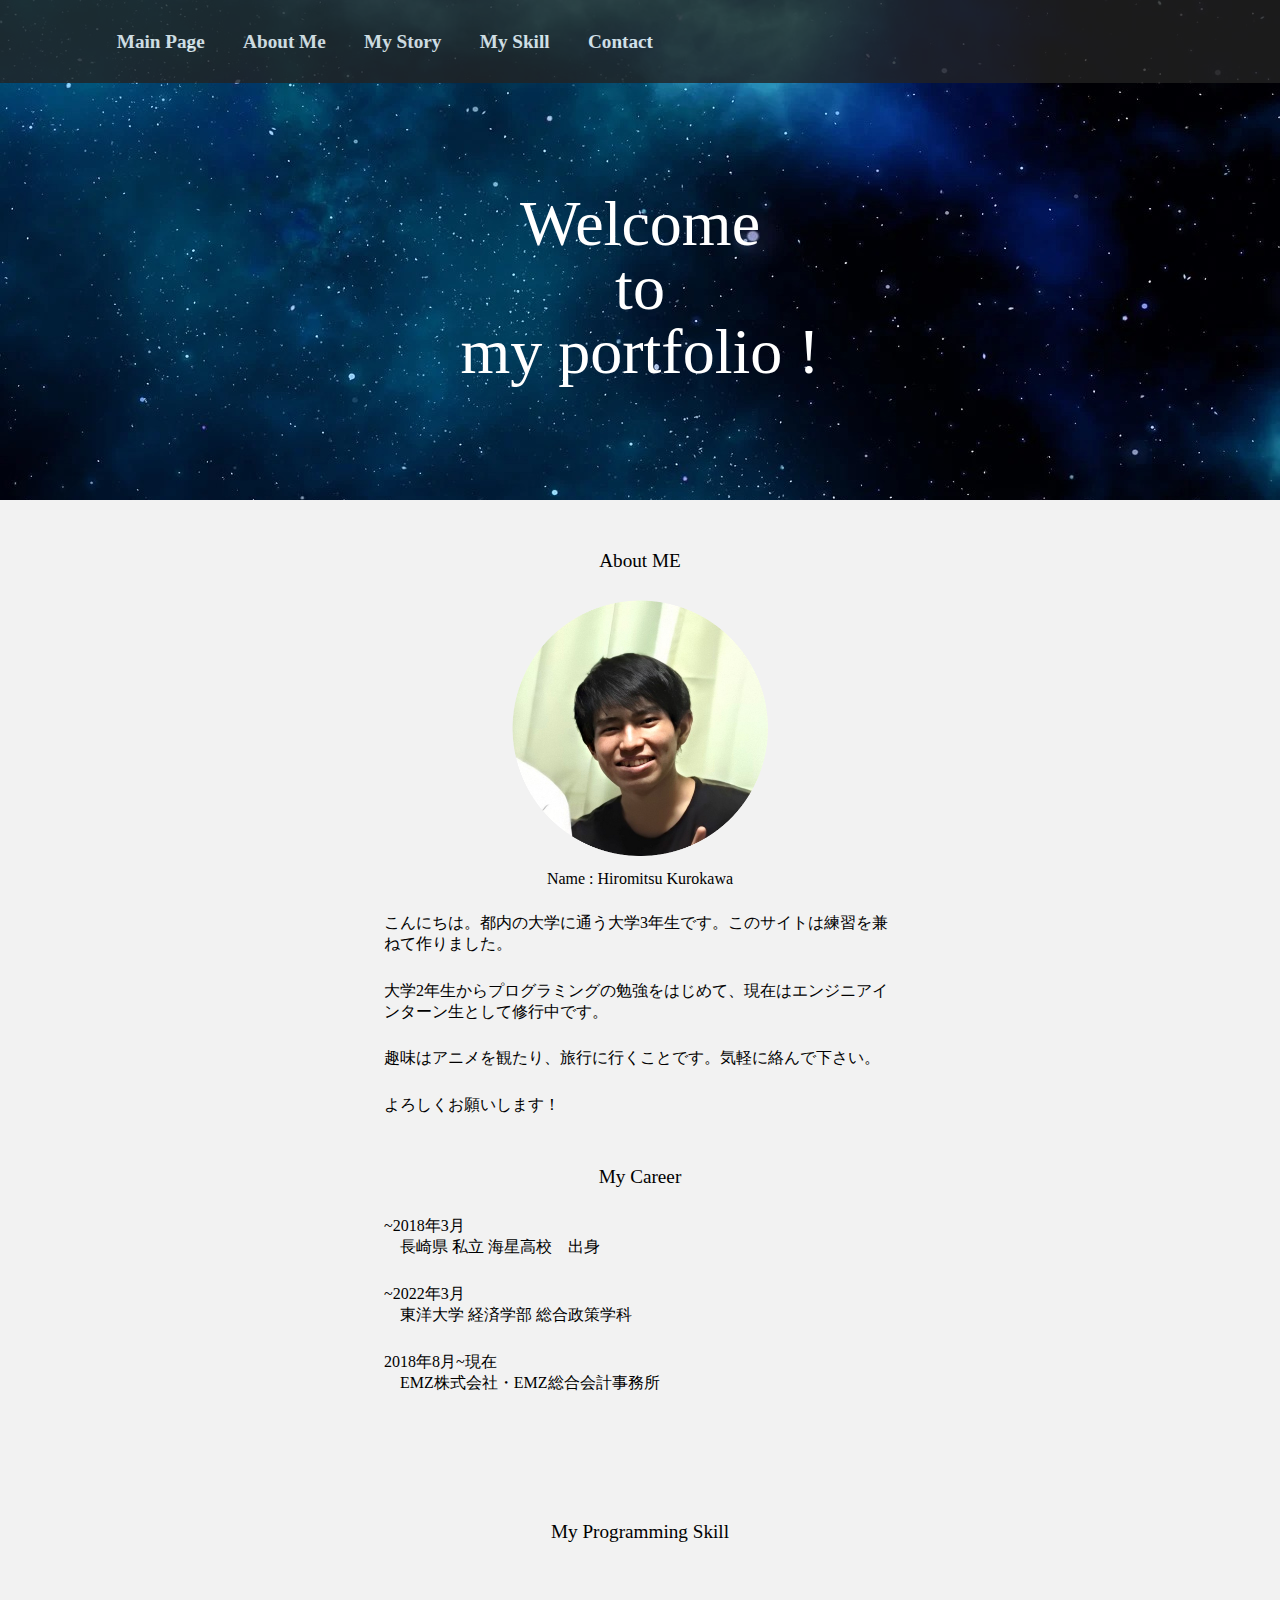
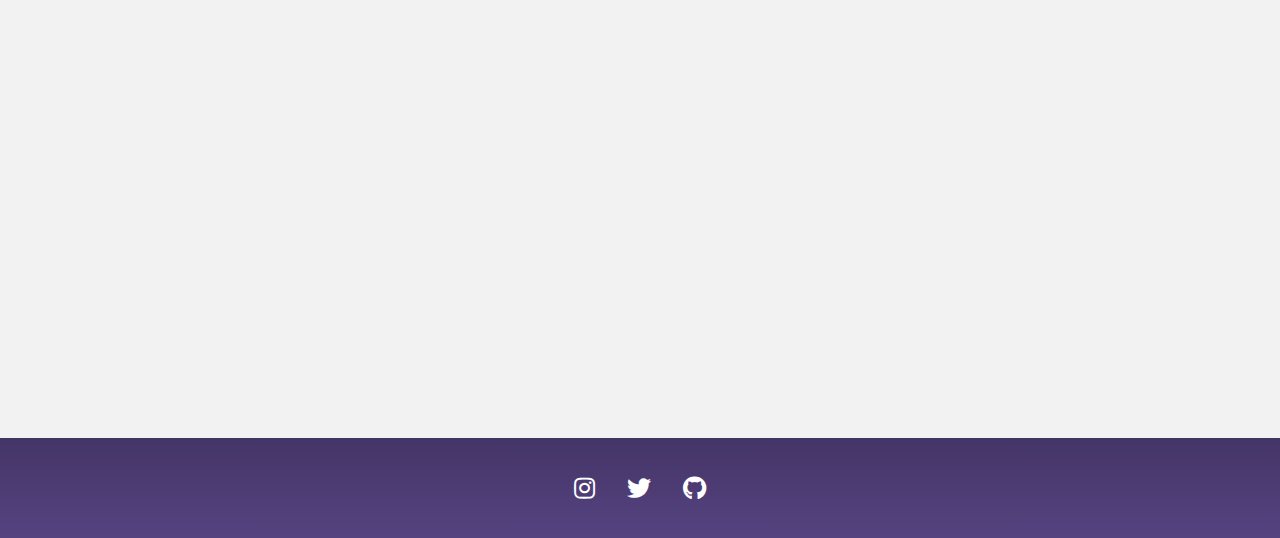
<file: profile/public/index.html>
<!DOCTYPE html>
<html lang="ja">

<head>
    <meta charset="UTF-8">
    <meta name="viewport" content="width=device-width, initial-scale=1.0">
    <title>自己紹介HP</title>
    <link rel="stylesheet" href="css/main.css">
    <link rel="stylesheet" href="https://use.fontawesome.com/releases/v5.6.3/css/all.css">
</head>


<body>
    <header>
        <ul class="menu">
            <li><a href="index.html">Main Page</a></li>
            <li><a href="about.html">About Me</a></li>
            <li><a href="story.html">My Story</a></li>
            <li><a href="skill.html">My Skill</a></li>
            <li><a href="contact.html">Contact</a></li>
        </ul>

        <div id="js-toggleMenu" class="ham">
            <span></span>
            <span></span>
            <span></span>
        </div>

        <div class="spMenu">
            <ul class="spMenu-container">
                <li><a href="index.html">Main Page</a></li>
                <li><a href="about.html">About Me</a></li>
                <li><a href="story.html">My Story</a></li>
                <li><a href="skill.html">My Skill</a></li>
                <li><a href="contact.html">Contact</a></li>
            </ul>
        </div>

    </header>

    <section class="main">

        <div class="top_image">
            <p>Welcome<br>to<br>my portfolio !</p>
        </div>

        <div class="contents">
            <h2>About ME</h2>
            <div class="profile_image">
                <img src="./img/profile_me_round.png" alt="">
            </div>
            <p class="my-name">Name : Hiromitsu Kurokawa</p>
            <p>こんにちは。都内の大学に通う大学3年生です。このサイトは練習を兼ねて作りました。</p>
            <p>大学2年生からプログラミングの勉強をはじめて、現在はエンジニアインターン生として修行中です。</p>
            <p>趣味はアニメを観たり、旅行に行くことです。気軽に絡んで下さい。</p>
            <p>よろしくお願いします！</p>


            <h2>My Career</h2>
            <p>~2018年3月<br>　長崎県 私立 海星高校　出身</p>
            <p>~2022年3月<br>　東洋大学 経済学部 総合政策学科</p>
            <p>2018年8月~現在<br>　EMZ株式会社・EMZ総合会計事務所</p>
        </div>



        <h2>My Programming Skill</h2>
        <div class="lessons">
            <div id="sample1" class="lesson fade_off">
                <div class="lesson-icon">
                    <img src="./img/html.png" alt="">
                    <p>HTML & CSS</p>
                </div>
                <p class="txt-contents">Webページの作成に使用される言語です。HTMLとCSSを組み合わせることで、静的なページを作り上げることができます。</p>
            </div>
            <div id="sample2" class="lesson fade_off">
                <div class="lesson-icon">
                    <img src="./img/javaScript.png" alt="">
                    <p>JavaScript</p>
                </div>
                <p class="txt-contents">JavaScript はウェブページにて複雑な機能をできるようにするプログラミング言語です。</p>
            </div>
            <div id="sample3" class="lesson fade_off">
                <div class="lesson-icon">
                    <img src="./img/jQuery.png" alt="">
                    <p>jQuery</p>
                </div>
                <p class="txt-contents">素敵な動きを手軽に実装できるJavaScriptライブラリです。
                    アニメーション効果をつけたり、Ajaxを使って外部ファイルを読み込んだりと色々なことができます。</p>
            </div>
            <div id="sample4" class="lesson fade_off">
                <div class="lesson-icon">
                    <img src="./img/MySQL.png" alt="">
                    <p>MySQL</p>
                </div>
                <p class="txt-contents">世界中の多くの企業が使用しているデータベース管理システムです。大容量のデータも高速に動作を行えたり、簡単な分析ができます。</p>
            </div>
        </div>

    </section>

    <footer>


        <div class="social-icon">
            <!-- <p>My Portfolio</p> -->
            <ul>
                <li>
                    <a href="https://www.instagram.com/hiromitsu_kurokawa" class="btn instagram">
                        <i id="insta-icon" class="fab fa-instagram"></i>

                    </a>
                </li>
                <li>
                    <a href="https://twitter.com/hiromitsu_10" class="btn twitter">
                        <i id="twitter-icon" class="fab fa-twitter"></i>

                    </a>
                </li>
                <li>
                    <a href="https://github.com/hiromitsu-10" class="btn github">
                        <i id="github-icon" class="fab fa-github"></i>

                    </a>
                </li>
            </ul>
        </div>

    </footer>

    <script src="./script/jquery-3.5.1.min.js"></script>
    <script src="js/scroll.js"></script>
    <script src="js/main.js"></script>
</body>

</html>
</file>
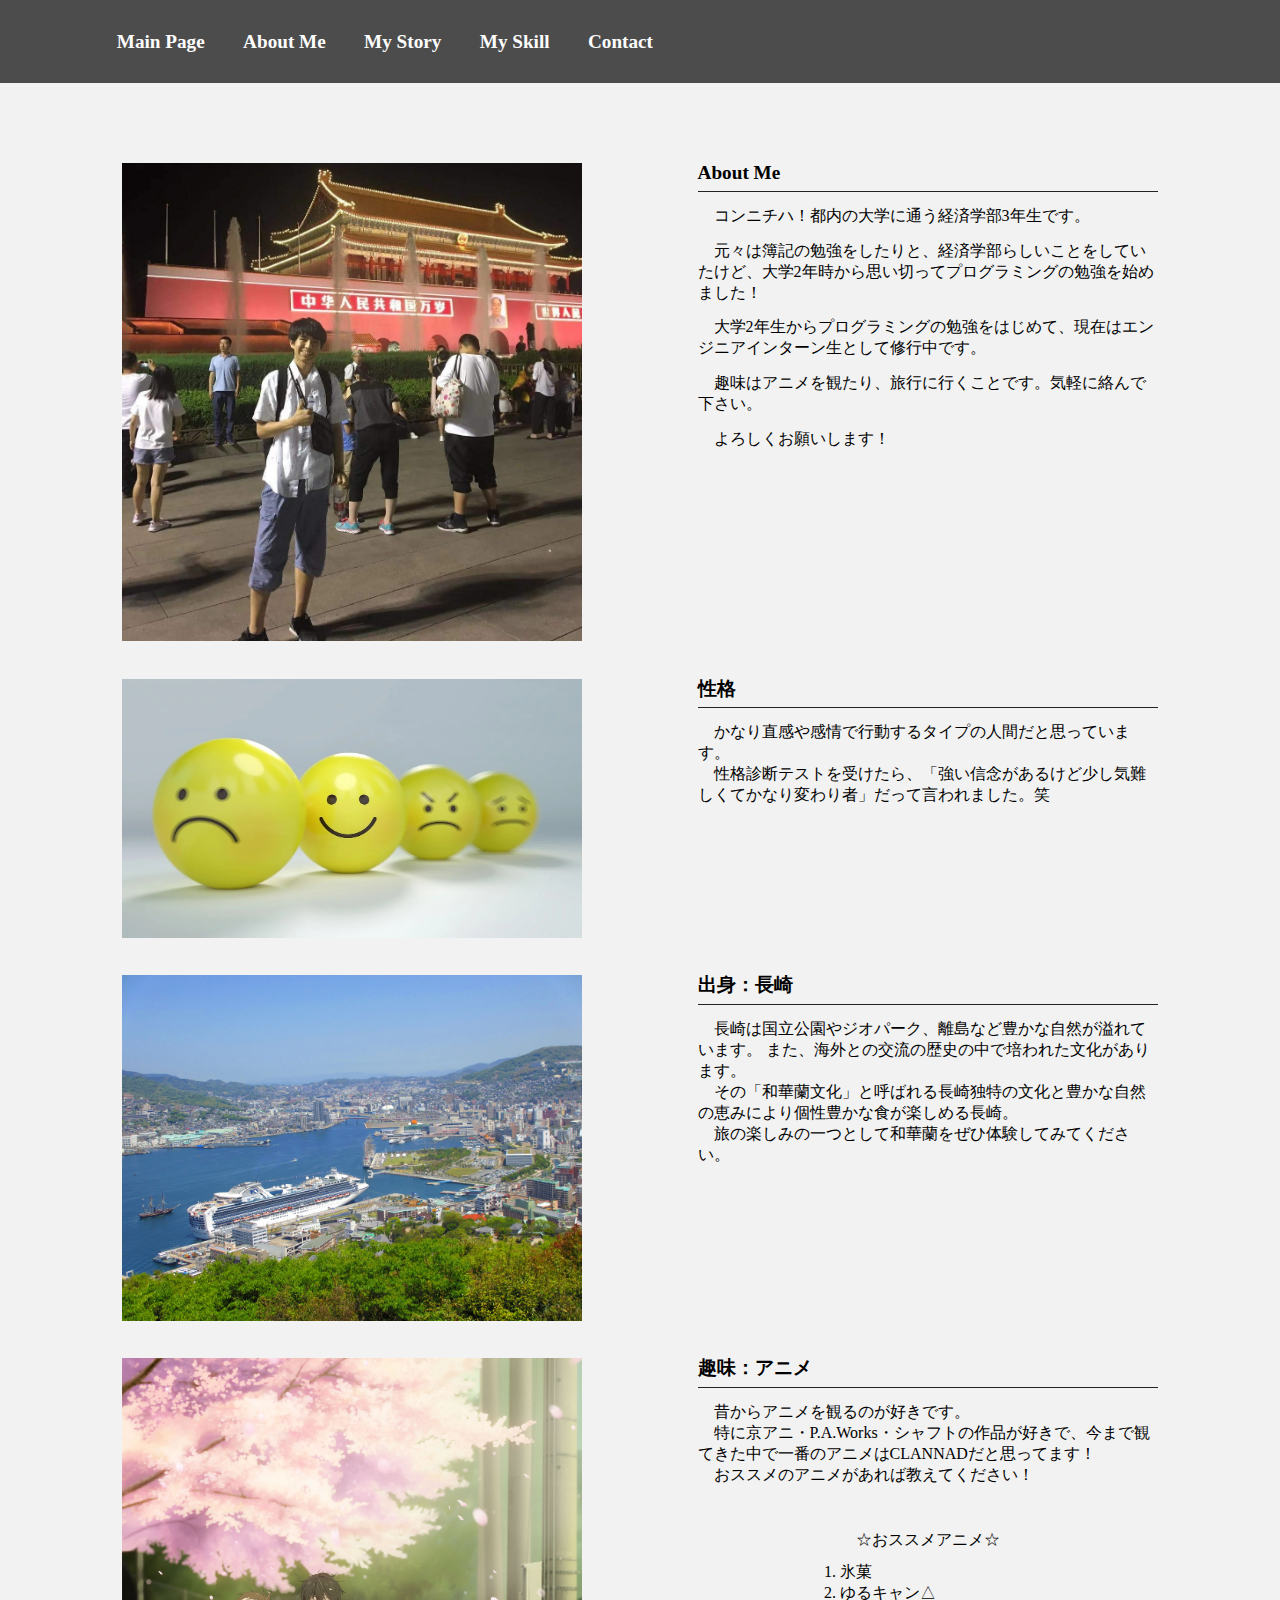
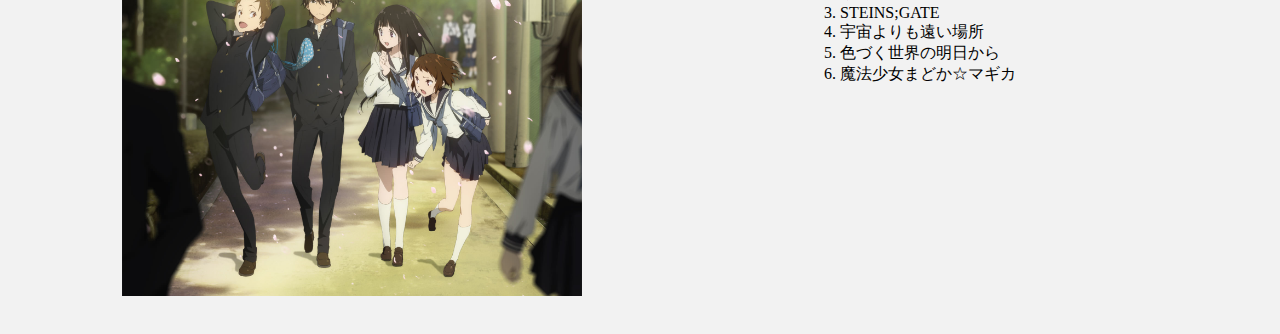
<file: profile/public/about.html>
<!DOCTYPE html>
<html lang="ja">

<head>
    <meta charset="UTF-8">
    <meta name="viewport" content="width=device-width, initial-scale=1.0">
    <title>Document</title>
    <link rel="stylesheet" href="css/main.css">
</head>

<body>
    <header>
        <ul class="menu">
            <li><a href="index.html">Main Page</a></li>
            <li><a href="about.html">About Me</a></li>
            <li><a href="story.html">My Story</a></li>
            <li><a href="skill.html">My Skill</a></li>
            <li><a href="contact.html">Contact</a></li>
        </ul>

        <div id="js-toggleMenu" class="ham">
            <span></span>
            <span></span>
            <span></span>
        </div>

        <div class="spMenu">
            <ul class="spMenu-container">
                <li><a href="index.html">Main Page</a></li>
                <li><a href="about.html">About Me</a></li>
                <li><a href="story.html">My Story</a></li>
                <li><a href="skill.html">My Skill</a></li>
                <li><a href="contact.html">Contact</a></li>
            </ul>
        </div>
    </header>

    <section class="about">


        <div class="item">
            <div class="item_image">
                <img src="./img/about2.JPG" alt="">
            </div>
            <div class="item_content">
                <h3>About Me</h3>
                <p>　コンニチハ！都内の大学に通う経済学部3年生です。</p>
                <p>　元々は簿記の勉強をしたりと、経済学部らしいことをしていたけど、大学2年時から思い切ってプログラミングの勉強を始めました！</p>
                <p>　大学2年生からプログラミングの勉強をはじめて、現在はエンジニアインターン生として修行中です。</p>
                <p>　趣味はアニメを観たり、旅行に行くことです。気軽に絡んで下さい。</p>
                <p>　よろしくお願いします！</p>
            </div>
        </div>

        <div class="item">
            <div class="item_image">
                <img src="./img/smiley.jpg" alt="">
            </div>
            <div class="item_content">
                <h3>性格</h3>
                <p>　かなり直感や感情で行動するタイプの人間だと思っています。
                    <br>
                    　性格診断テストを受けたら、「強い信念があるけど少し気難しくてかなり変わり者」だって言われました。笑
                </p>
            </div>
        </div>

        <div class="item">
            <div class="item_image">
                <img src="./img/nagasaki.jpg" alt="">
            </div>
            <div class="item_content">
                <h3>出身：長崎</h3>
                <p>　長崎は国立公園やジオパーク、離島など豊かな自然が溢れています。
                    また、海外との交流の歴史の中で培われた文化があります。
                    <br>
                    　その「和華蘭文化」と呼ばれる長崎独特の文化と豊かな自然の恵みにより個性豊かな食が楽しめる長崎。
                    <br>
                    　旅の楽しみの一つとして和華蘭をぜひ体験してみてください。</p>
            </div>
        </div>

        <div class="item">
            <div class="item_image">
                <img src="./img/hyouka.jpg" alt="">
            </div>
            <div class="item_content">
                <h3>趣味：アニメ</h3>
                <p>　昔からアニメを観るのが好きです。
                    <br>
                    　特に京アニ・P.A.Works・シャフトの作品が好きで、今まで観てきた中で一番のアニメはCLANNADだと思ってます！
                    <br>
                    　おススメのアニメがあれば教えてください！
                    <!-- <br>☆おススメアニメ☆ -->
                </p>

                <div class="anime">
                    <h4>☆おススメアニメ☆</h4>
                    <ol>
                        <li>氷菓</li>
                        <li>ゆるキャン△</li>
                        <li>STEINS;GATE</li>
                        <li>宇宙よりも遠い場所</li>
                        <li>色づく世界の明日から</li>
                        <li>魔法少女まどか☆マギカ</li>
                    </ol>
                </div>
            </div>
        </div>

    </section>

    <script src="js/main.js"></script>
</body>

</html>
</file>
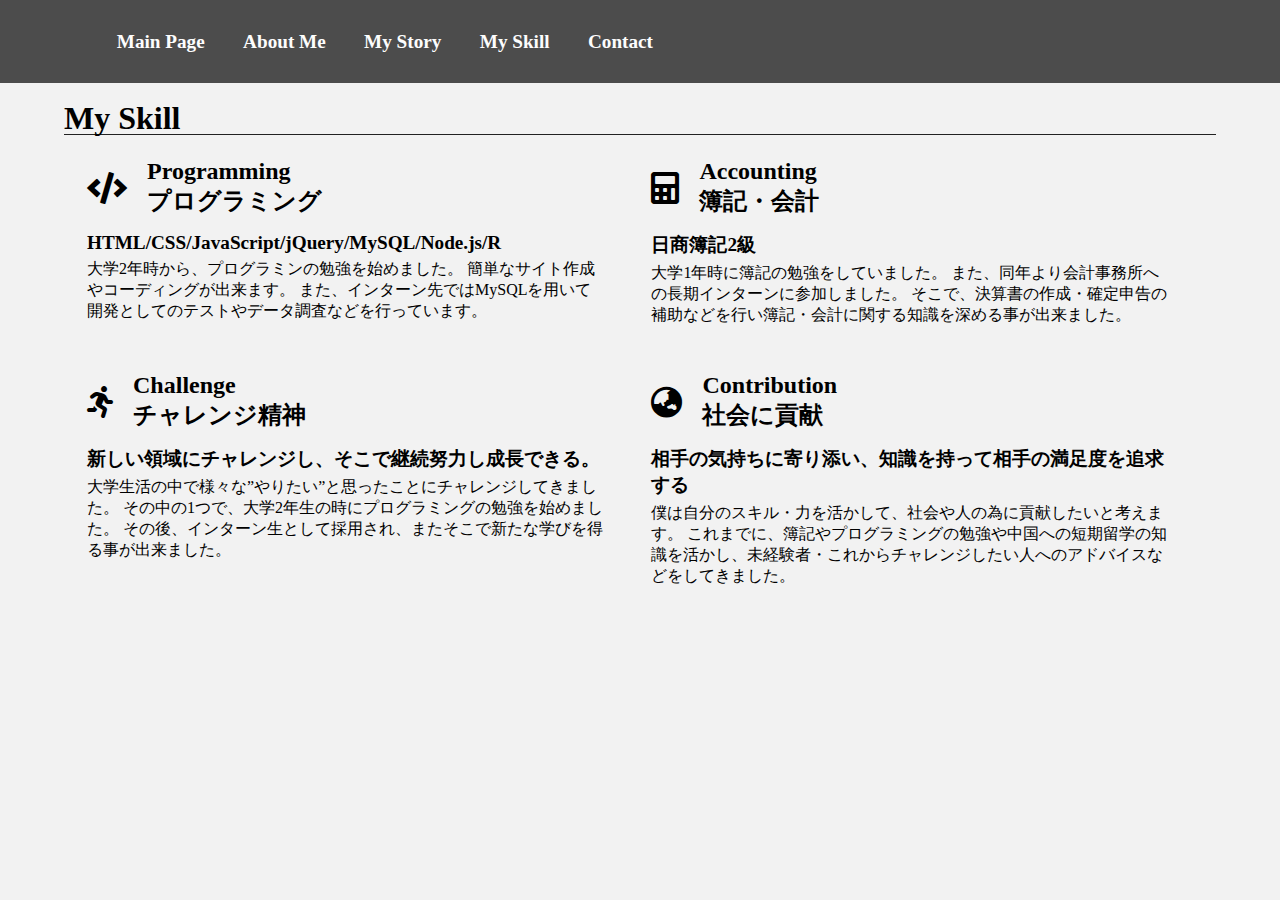
<file: profile/public/skill.html>
<!DOCTYPE html>
<html lang="ja">

<head>
    <meta charset="UTF-8">
    <meta name="viewport" content="width=device-width, initial-scale=1.0">
    <title>Document</title>
    <link rel="stylesheet" href="css/main.css">
    <link rel="stylesheet" href="https://use.fontawesome.com/releases/v5.6.3/css/all.css">
</head>

<body>
    <header>
        <ul class="menu">
            <li><a href="index.html">Main Page</a></li>
            <li><a href="about.html">About Me</a></li>
            <li><a href="story.html">My Story</a></li>
            <li><a href="skill.html">My Skill</a></li>
            <li><a href="contact.html">Contact</a></li>
        </ul>

        <div id="js-toggleMenu" class="ham">
            <span></span>
            <span></span>
            <span></span>
        </div>

        <div class="spMenu">
            <ul class="spMenu-container">
                <li><a href="index.html">Main Page</a></li>
                <li><a href="about.html">About Me</a></li>
                <li><a href="story.html">My Story</a></li>
                <li><a href="skill.html">My Skill</a></li>
                <li><a href="contact.html">Contact</a></li>
            </ul>
        </div>
    </header>

    <section class="skill">
        <!-- <div class="spMenu">
            <ul class="spMenu-container">
                <li><a href="index.html">Main Page</a></li>
                <li><a href="about.html">About Me</a></li>
                <li><a href="story.html">My Story</a></li>
                <li><a href="skill.html">My Skill</a></li>
                <li><a href="contact.html">Contact</a></li>
            </ul>
        </div> -->


        <h1>My Skill</h1>
        <div class="item">

            <div class="content">
                <div class="title">
                    <i id="code-icon" class="fas fa-code"></i>
                    <h3>Programming<br>プログラミング</h3>
                </div>
                <h6>HTML/CSS/JavaScript/jQuery/MySQL/Node.js/R</h6>
                <p>大学2年時から、プログラミンの勉強を始めました。
                    簡単なサイト作成やコーディングが出来ます。
                    また、インターン先ではMySQLを用いて開発としてのテストやデータ調査などを行っています。
                </p>
            </div>

            <div class="content">
                <div class="title">
                    <i id="account-icon" class="fas fa-calculator"></i>
                    <h3>Accounting<br>簿記・会計</h3>
                </div>
                <h6>日商簿記2級</h6>
                <p>大学1年時に簿記の勉強をしていました。
                    また、同年より会計事務所への長期インターンに参加しました。
                    そこで、決算書の作成・確定申告の補助などを行い簿記・会計に関する知識を深める事が出来ました。
                </p>
            </div>

            <div class="content">
                <div class="title">
                    <i id="run-icon" class="fas fa-running"></i>
                    <h3>Challenge<br>チャレンジ精神</h3>
                </div>
                <h6>新しい領域にチャレンジし、そこで継続努力し成長できる。</h6>
                <p>大学生活の中で様々な”やりたい”と思ったことにチャレンジしてきました。
                    その中の1つで、大学2年生の時にプログラミングの勉強を始めました。
                    その後、インターン生として採用され、またそこで新たな学びを得る事が出来ました。
                </p>
            </div>

            <div class="content">
                <div class="title">
                    <i id="contribute-icon" class="fas fa-globe-asia"></i>
                    <h3>Contribution<br>社会に貢献</h3>
                </div>
                <h6>相手の気持ちに寄り添い、知識を持って相手の満足度を追求する</h6>
                <p>僕は自分のスキル・力を活かして、社会や人の為に貢献したいと考えます。
                    これまでに、簿記やプログラミングの勉強や中国への短期留学の知識を活かし、未経験者・これからチャレンジしたい人へのアドバイスなどをしてきました。
                </p>
            </div>
        </div>
        <!-- </div> -->
    </section>

    <script src="./script/jquery-3.5.1.min.js"></script>
    <script type="text/javascript" src="./script/jquery-css-transform.js"></script>
    <script type="text/javascript" src="./script/rotate3Di.js"></script>
    <script src="./script/main.js"></script>
    <script src="js/main.js"></script>
</body>

</html>
</file>
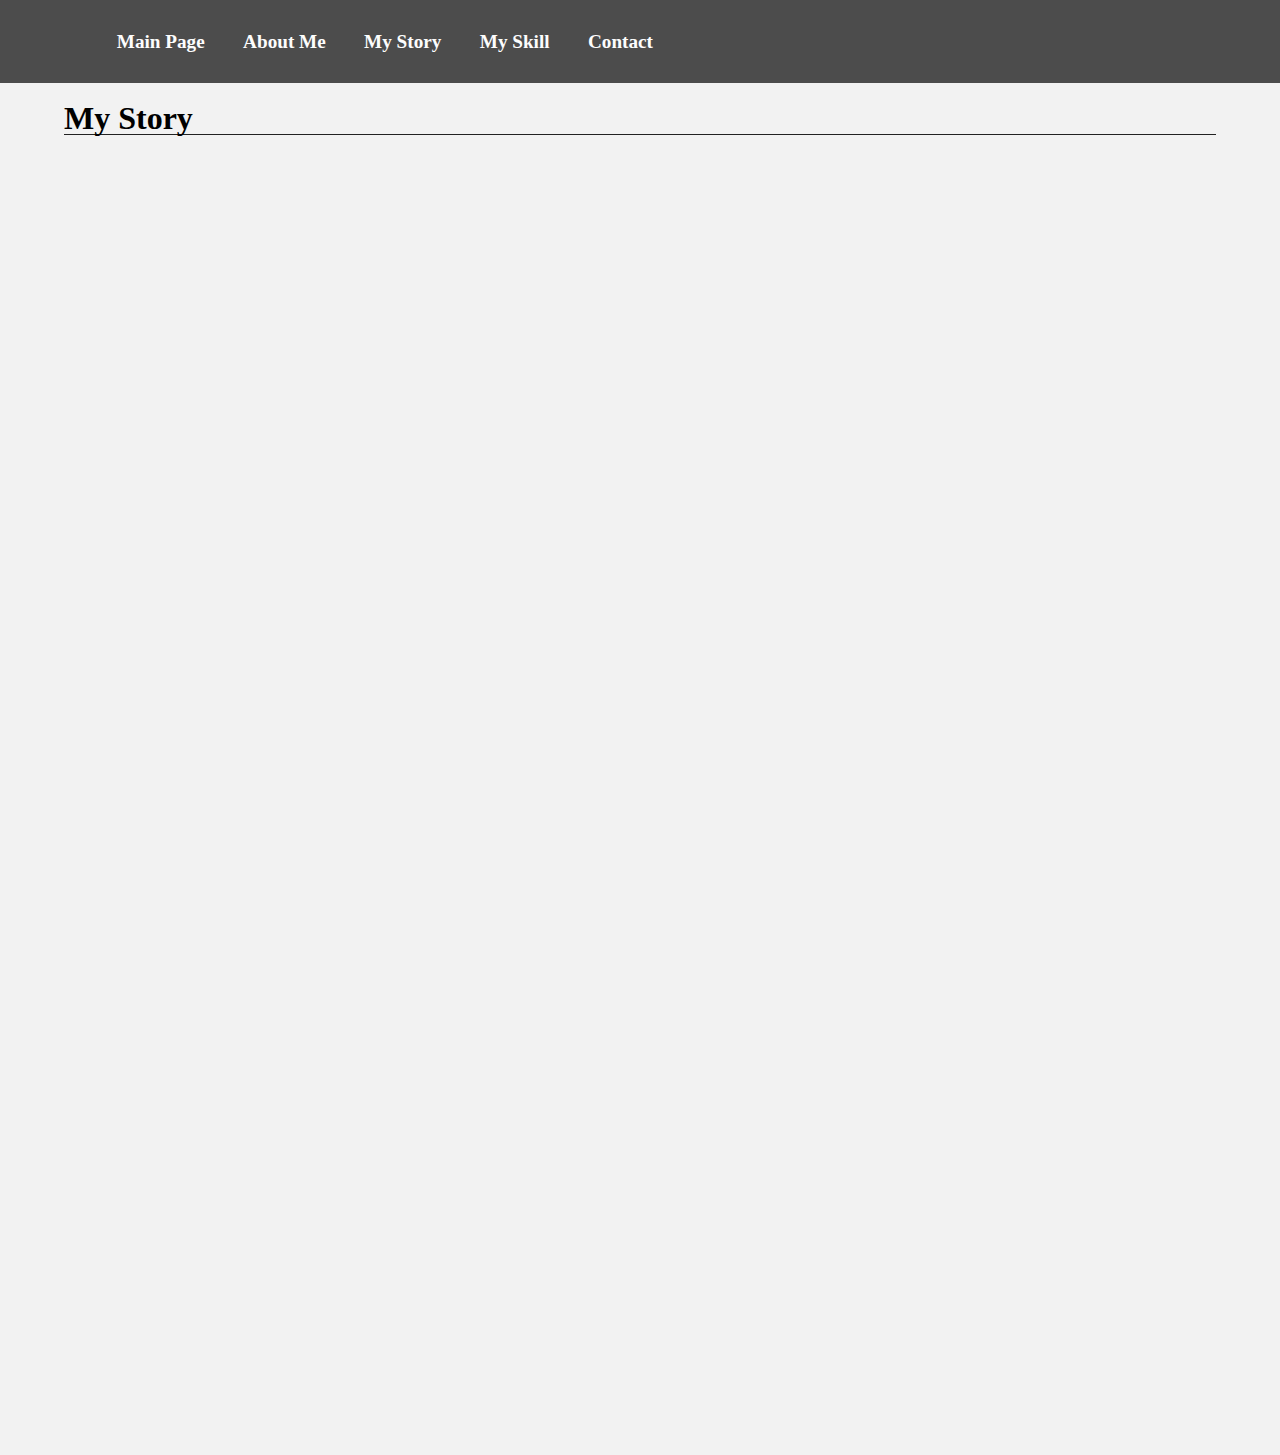
<file: profile/public/story.html>
<!DOCTYPE html>
<html lang="ja">

<head>
    <meta charset="UTF-8">
    <meta name="viewport" content="width=device-width, initial-scale=1.0">
    <title>Document</title>
    <link rel="stylesheet" href="css/main.css">
</head>

<body>
    <header>
        <ul class="menu">
            <li><a href="index.html">Main Page</a></li>
            <li><a href="about.html">About Me</a></li>
            <li><a href="story.html">My Story</a></li>
            <li><a href="skill.html">My Skill</a></li>
            <li><a href="contact.html">Contact</a></li>
        </ul>

        <div id="js-toggleMenu" class="ham">
            <span></span>
            <span></span>
            <span></span>
        </div>

        <div class="spMenu">
            <ul class="spMenu-container">
                <li><a href="index.html">Main Page</a></li>
                <li><a href="about.html">About Me</a></li>
                <li><a href="story.html">My Story</a></li>
                <li><a href="skill.html">My Skill</a></li>
                <li><a href="contact.html">Contact</a></li>
            </ul>
        </div>
    </header>

    <div class="story">

        <h1>My Story</h1>

        <section id="sample1" class="fade_off">
            <div class="content">
                <h3>常に動き続ける姿勢が、学びを深める原動力に</h3>
                <p><span></span>大学受験失敗を機に、大学では頑張ろうと漠然とした思いで大学に入学しました。入学者オリエンテーションの時に私は、日商簿記検定のことを知り、面白そうだし自分の為にもなるのではないかと思い勉強を始めました。1年生の4月から勉強を始め、6月の日商簿記3級の試験に合格することが出来ました。
                    <br><span></span>自信を付けた私は更に知識を深めたいと考え、思い切って会計事務所のインターンに応募してみました。面接時は緊張しましたが、なぜ簿記の勉強をしているのかやどうしてインターンに参加したいと思ったのかなどを真摯に伝え、同年の夏からインターンに参加させて貰うことになりました。
                    <br><span></span>インターンでは決算書の作成や確定申告の補助などを行い簿記に関する知識を深めることが出来ました。そのおかげで、11月の日商簿記2級の試験には余裕を持って合格することが出来ました。
                </p>
            </div>

            <div class="image">
                <!-- <img src="img/boki.jpeg" alt=""> -->
                <img src="./img/emz.jpg" alt="">
            </div>
        </section>

        <section id="sample2" class="fade_off">
            <div class="content">
                <h3>好き・やりたい事を探す旅へ</h3>
                <p><span></span>大学2年時簿記2級まで取得してしまった私は目標が無くなってしまいました。ここで、「自分の好きな事・やりたい事って何だろう？」と考えるようになり、大学2年時に様々なことにチャレンジしました。
                    <!-- <br><span></span>大学2年時な様々なことにチャレンジしました。ゼミで日本マイクロソフト社でプレゼン・友人と中国研修に参加・ゼミで大分市へ政策提言・興味のある会社説明会に参加・一人旅etc. -->
                <ul>
                    <li>ゼミで日本マイクロソフト社でプレゼン</li>
                    <li>友人と中国研修に参加</li>
                    <li>ゼミで先輩方の大分市への政策提言に参加・同行</li>
                    <li>プログラミング学習</li>
                    <li>大学でリーダーシップ教育について学ぶ</li>
                    <li>学内発表会に参加</li>
                    <li>興味のある会社説明会に参加</li>
                    <li>自己分析</li>
                    <li>一人旅etc.</li>
                </ul>
                <span></span>
                <br><span></span>
                </p>
            </div>
            <div class="image">
                <img src="./img/challenge.jpg" alt="">
            </div>

        </section>

        <section id="sample3" class="fade_off">
            <div class="content">
                <h3>プログラミング</h3>
                <p><span></span>様々な事に挑戦してきて、一番影響を受けたのがプログラミング学習だと感じます。元々プログラミングには興味があったけど、文系だから無理だと決めつけてしまう所がありました。しかし、そんなことはないと背中を押してくれた友人のおかげで、不可能だと思っていたことが可能になりました。
                    <br><span></span>ゼロから情報収集をしながら勉強を進め、スクールや独学の勉強を約半年続けました。その結果、3年時からはエンジニアインターンに参加することが出来ました。
                    <br><span></span>ゼロから何か新しい事を初め、そこで継続・努力することで成果や何かを達成するという経験が今の自分の自信に繋がっていると感じています。
                </p>
            </div>
            <div class="image">
                <img src="./img/purograming.jpg" alt="">
            </div>
        </section>

    </div>

    <script src="./script/jquery-3.5.1.min.js"></script>
    <script src="js/scroll.js"></script>
    <script src="js/main.js"></script>
</body>

</html>
</file>
<file: profile/public/css/main.css>
/* http://meyerweb.com/eric/tools/css/reset/ 
   v2.0 | 20110126
   License: none (public domain)
*/
html, ol, body, div, span, applet, object, iframe, h1, h2, h3, h4, h5, h6, p, blockquote, pre, a, abbr, acronym, address, big, cite, code, del, dfn, em, img, ins, kbd, q, s, samp, small, strike, strong, sub, sup, tt, var, b, u, i, center, dl, dt, dd, li, fieldset, form, label, legend, table, caption, tbody, tfoot, thead, tr, th, td, article, aside, canvas, details, embed, figure, figcaption, footer, header, hgroup, menu, nav, output, ruby, section, summary, time, mark, audio, video {
  margin: 0;
  padding: 0;
  border: 0;
  font-size: 100%;
  font: inherit;
  vertical-align: baseline;
}

/* HTML5 display-role reset for older browsers */
article, aside, details, figcaption, figure, footer, header, hgroup, menu, nav, section {
  display: block;
}

body {
  line-height: 1;
}

blockquote, q {
  quotes: none;
}

blockquote:before, blockquote:after {
  content: '';
  content: none;
}

q:before, q:after {
  content: '';
  content: none;
}

table {
  border-collapse: collapse;
  border-spacing: 0;
}

body {
  font-family: serif;
  background-color: #f2f2f2;
  word-wrap: break-word;
}
body h1 {
  font-weight: bold;
  font-size: 200%;
  border-bottom: solid 1px #222;
}

.fade_off {
  opacity: 0;
  -webkit-transition: all 1s;
  -moz-transition: all 1s;
  -o-transition: all 1s;
  -ms-transition: all 1s;
  transition: all 1s;
}

.fade_on {
  opacity: 1;
}

header {
  background-color: #222222;
  width: 100%;
  opacity: 0.8;
  font-size: 120%;
  padding: 1% 0;
  color: #fff;
  position: fixed;
  z-index: 100;
}
header .menu {
  display: flex;
  margin-left: 2em;
}
@media screen and (max-width: 600px) {
  header .menu {
    display: none;
  }
}
header .menu li {
  list-style: none;
  margin-left: 2em;
}
@media screen and (max-width: 600px) {
  header .menu li {
    margin-left: 0;
  }
}
header .menu li a {
  font-weight: bold;
  color: #fff;
  text-decoration: none;
  -webkit-tap-highlight-color: rgba(0, 0, 0, 0);
  cursor: pointer;
}
header .menu li a:hover {
  color: yellow;
}
header .ham {
  display: none;
}
@media screen and (max-width: 600px) {
  header .ham {
    width: 32px;
    height: 20px;
    display: flex;
    padding: 5%;
    flex-direction: column;
    justify-content: space-between;
  }
  header .ham span {
    display: inline-block;
    width: 100%;
    height: 3px;
    background-color: #fff;
  }
}
header .spMenu {
  -webkit-transform: translateX(-120%);
  transform: translateX(-120%);
  transition: .5s;
  position: relative;
}
header .spMenu .spMenu-container {
  position: absolute;
  background-color: #222;
  width: 100vw;
  text-align: center;
  margin: 0;
  padding: 0;
}
header .spMenu .spMenu-container li {
  font-size: 150%;
  line-height: 70px;
  text-decoration: none;
  list-style: none;
  outline: none;
}
header .spMenu .spMenu-container li a {
  color: #fff;
  text-decoration: none;
  -webkit-tap-highlight-color: rgba(0, 0, 0, 0);
  cursor: pointer;
}
header .spMenu.active {
  -webkit-transform: translateX(0);
  transform: translateX(0);
}

.main h2 {
  text-align: center;
  margin-bottom: 30px;
  font-size: larger;
  margin-top: 10%;
}
.main .top_image {
  width: 100%;
  height: 500px;
  background: url(../img/top_item.jpg) no-repeat;
  background-size: cover;
  text-align: center;
}
@media screen and (max-width: 600px) {
  .main .top_image {
    height: 300px;
  }
}
.main .top_image p {
  font-family: cursive;
  z-index: 10;
  color: #fff;
  font-size: 64px;
  padding-top: 15%;
}
@media screen and (max-width: 600px) {
  .main .top_image p {
    font-size: 36px;
    padding-top: 30%;
    line-height: normal;
  }
}
.main .contents {
  width: 40%;
  margin: 0 auto;
}
@media screen and (max-width: 959px) {
  .main .contents {
    width: 70%;
  }
}
@media screen and (max-width: 600px) {
  .main .contents {
    width: 90%;
  }
}
.main .contents .profile_image {
  width: 50%;
  margin: 2% auto;
}
.main .contents .profile_image img {
  width: 100%;
}
.main .contents .my-name {
  text-align: center;
}
.main .contents p {
  margin-bottom: 5%;
  line-height: normal;
}
.main .lessons {
  display: flex;
  justify-content: space-around;
  flex-wrap: wrap;
}
.main .lessons .lesson {
  width: 20%;
  margin-bottom: 10%;
}
@media screen and (max-width: 959px) {
  .main .lessons .lesson {
    width: 35%;
  }
}
@media screen and (max-width: 600px) {
  .main .lessons .lesson {
    width: 90%;
    margin: 5% auto;
  }
}
.main .lessons .lesson .lesson-icon {
  position: relative;
  text-align: center;
}
.main .lessons .lesson .lesson-icon img {
  width: 100%;
}
@media screen and (max-width: 959px) {
  .main .lessons .lesson .lesson-icon img {
    width: 60%;
  }
}
.main .lessons .lesson .lesson-icon p {
  position: absolute;
  top: 45%;
  width: 100%;
  font-size: 120%;
  color: white;
  text-align: center;
  font-weight: bold;
  line-height: normal;
}

.about {
  width: 90%;
  margin: 0 auto;
  padding-top: 10%;
}
@media screen and (max-width: 600px) {
  .about {
    padding-top: 20%;
  }
}
.about .item {
  display: flex;
  justify-content: space-around;
  margin: 3% 0;
}
@media screen and (max-width: 959px) {
  .about .item {
    margin-bottom: 100px;
  }
}
@media screen and (max-width: 600px) {
  .about .item {
    flex-direction: column;
    margin-bottom: 50px;
  }
}
.about .item .item_image {
  width: 40%;
}
@media screen and (max-width: 959px) {
  .about .item .item_image {
    width: 50%;
  }
}
@media screen and (max-width: 600px) {
  .about .item .item_image {
    width: 95%;
    margin: 0 auto;
  }
}
.about .item .item_image img {
  width: 100%;
}
.about .item .item_content {
  width: 40%;
}
@media screen and (max-width: 600px) {
  .about .item .item_content {
    width: 95%;
    margin: 10px 0;
  }
}
.about .item .item_content h3 {
  padding-bottom: 2%;
  font-weight: bolder;
  font-size: larger;
  border-bottom: 1px solid #222;
}
.about .item .item_content p {
  line-height: normal;
  padding-top: 3%;
}
@media screen and (max-width: 600px) {
  .about .item .item_content p {
    font-size: 80%;
  }
}
.about .item .item_content h4 {
  text-align: center;
  padding: 10% 0 3% 0;
}
.about .item .item_content .anime {
  display: flex;
  align-items: center;
  flex-direction: column;
}
.about .item .item_content .anime ol {
  line-height: normal;
}

.story {
  width: 90%;
  margin: 0 auto;
  padding-top: 8%;
}
@media screen and (max-width: 959px) {
  .story {
    width: 98%;
    padding-top: 15%;
  }
}
@media screen and (max-width: 600px) {
  .story {
    padding-top: 20%;
  }
}
.story section {
  margin: 5% auto;
  display: flex;
  justify-content: space-between;
}
@media screen and (max-width: 959px) {
  .story section {
    flex-direction: column-reverse;
  }
}
.story section .content {
  width: 45%;
}
@media screen and (max-width: 959px) {
  .story section .content {
    width: 95%;
    margin: 2% auto;
  }
}
.story section .content h3 {
  margin-bottom: 3%;
  padding-bottom: 2%;
  font-weight: bold;
  font-size: 120%;
  border-bottom: solid 1px #222;
}
.story section .content p {
  line-height: normal;
}
@media screen and (max-width: 600px) {
  .story section .content p {
    font-size: 80%;
  }
}
.story section .content p span {
  margin-left: 1em;
}
.story section .content ul li {
  line-height: normal;
}
.story section .image {
  width: 45%;
}
@media screen and (max-width: 959px) {
  .story section .image {
    width: 90%;
    margin: 5% auto;
  }
}
.story section .image img {
  width: 100%;
}

.skill {
  width: 90%;
  margin: 0 auto;
  padding-top: 8%;
}
@media screen and (max-width: 959px) {
  .skill {
    padding-top: 15%;
  }
}
@media screen and (max-width: 600px) {
  .skill {
    width: 98%;
    padding-top: 20%;
  }
}
.skill .item {
  display: flex;
  flex-wrap: wrap;
}
.skill .item .content {
  width: 45%;
  padding: 2%;
}
@media screen and (max-width: 959px) {
  .skill .item .content {
    width: 90%;
    margin: 0 auto;
    margin-top: 5%;
  }
}
.skill .item .content .title {
  display: flex;
  padding-bottom: 15px;
}
.skill .item .content .title i {
  margin: auto 0;
  font-size: 200%;
}
.skill .item .content .title h3 {
  font-weight: bold;
  font-size: 150%;
  line-height: normal;
  padding-left: 20px;
}
.skill .item .content h6 {
  font-weight: bold;
  line-height: normal;
  font-size: 120%;
  padding-bottom: 5px;
}
@media screen and (max-width: 600px) {
  .skill .item .content h6 {
    font-size: 100%;
  }
}
.skill .item .content p {
  line-height: normal;
}
@media screen and (max-width: 600px) {
  .skill .item .content p {
    font-size: 80%;
  }
}

.contact {
  width: 90%;
  margin: 0 auto;
  padding-top: 8%;
}
@media screen and (max-width: 959px) {
  .contact {
    padding-top: 15%;
  }
}
@media screen and (max-width: 600px) {
  .contact {
    padding-top: 20%;
  }
}
.contact .social-icon ul li {
  list-style: none;
  opacity: 0.7;
  transition: 0.3s;
  margin: 5% 0;
}
.contact .social-icon ul li .fab {
  font-size: 120%;
}
.contact .social-icon ul li .instagram {
  color: #fff;
  border-radius: 3px;
  background: linear-gradient(135deg, #427eff 0%, #f13f79 70%) no-repeat;
}
.contact .social-icon ul li .twitter {
  color: #fff;
  border-radius: 3px;
  background-color: #55acee;
}
.contact .social-icon ul li .github {
  color: #fff;
  border-radius: 3px;
  background-color: black;
}
.contact .social-icon ul li a {
  text-decoration: none;
  font-size: 120%;
  padding: 1%;
}
.contact .social-icon ul li:hover {
  opacity: 1;
}

footer {
  height: 100px;
  background: linear-gradient(#443567 0%, #554380 100%);
  color: #ffffff;
  text-align: center;
  position: relative;
}
footer .social-icon {
  position: absolute;
  top: 50%;
  left: 50%;
  transform: translateY(-50%) translateX(-50%);
  -webkit-transform: translateY(-50%) translateX(-50%);
}
footer .social-icon ul {
  list-style: none;
  display: flex;
  padding: 0;
  margin: 0;
}
footer .social-icon ul li {
  margin: 0 1em;
}
footer .social-icon ul li a {
  text-decoration: none;
}
footer .social-icon ul li a i {
  text-decoration: none;
  color: #ffffff;
  font-size: 150%;
  -webkit-tap-highlight-color: rgba(0, 0, 0, 0);
  cursor: pointer;
}
footer .social-icon ul li:hover {
  opacity: 0.5;
}

/*# sourceMappingURL=main.css.map */
</file>
